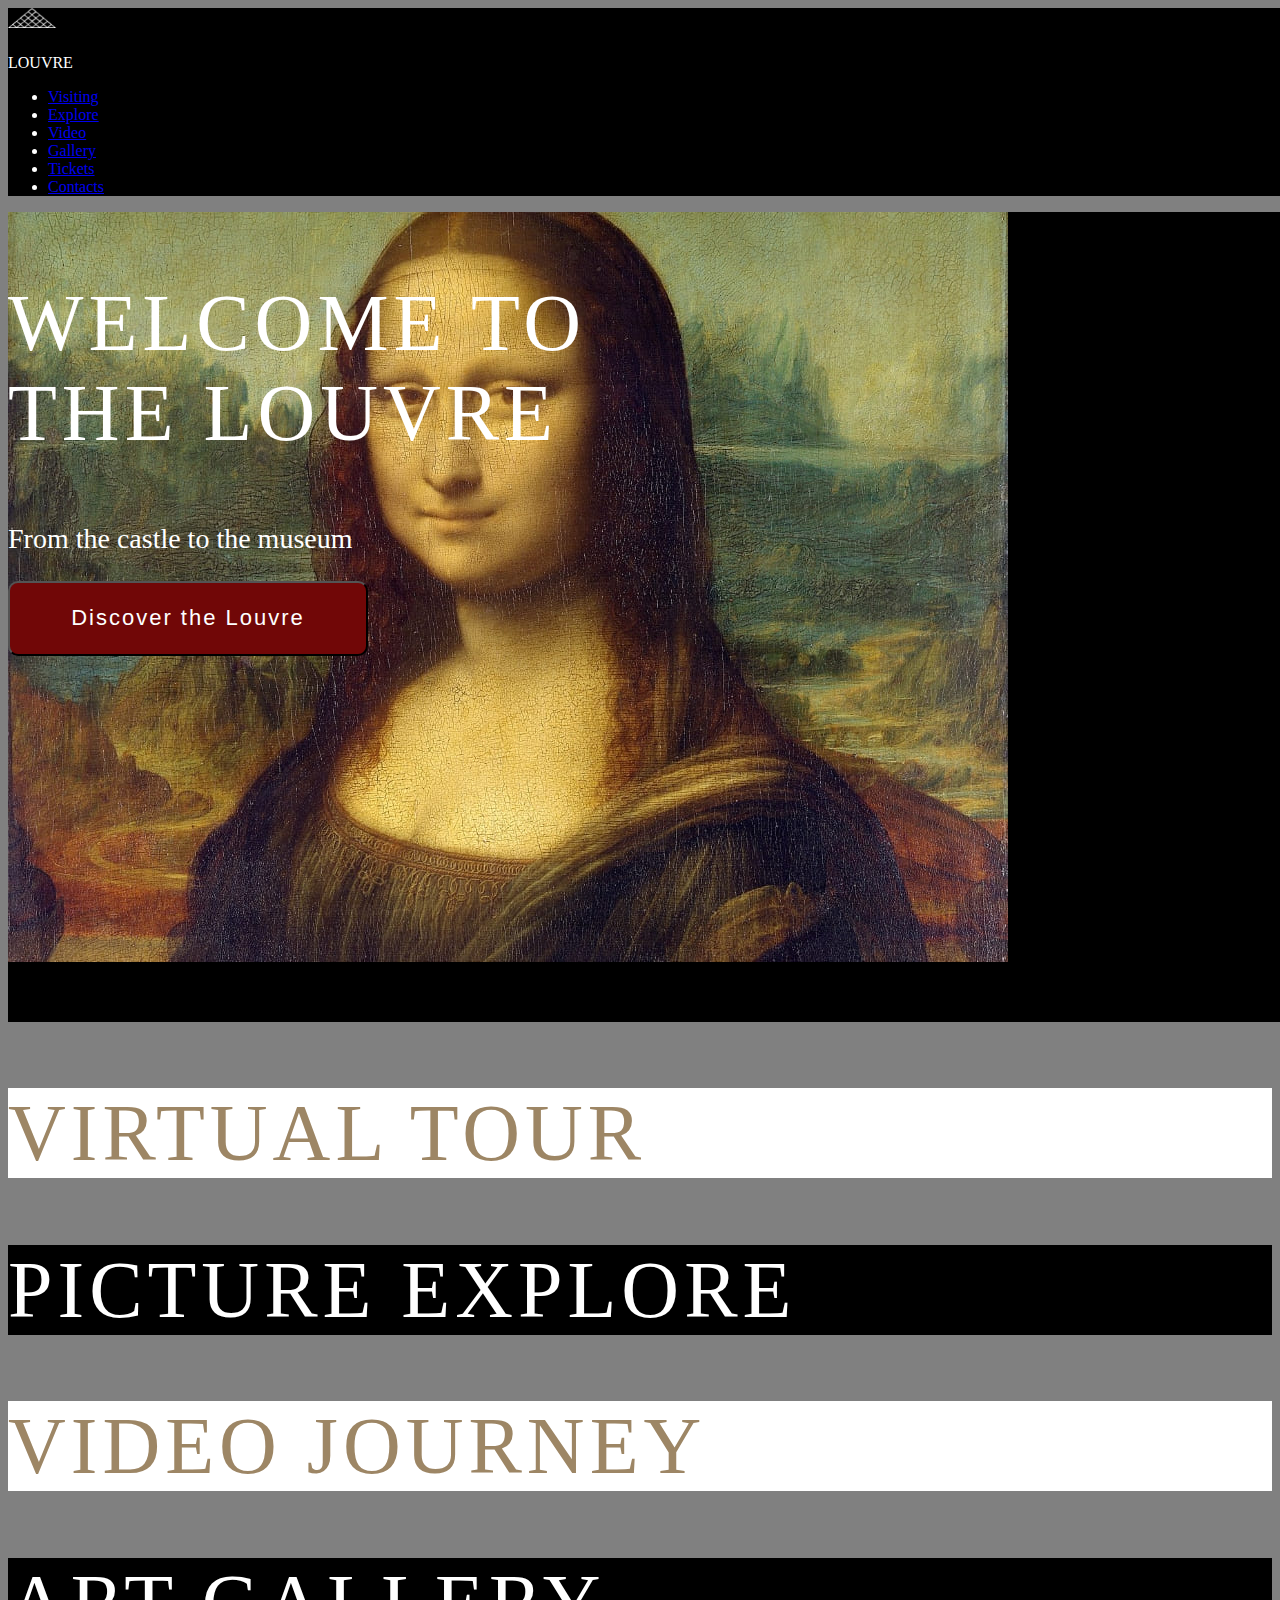
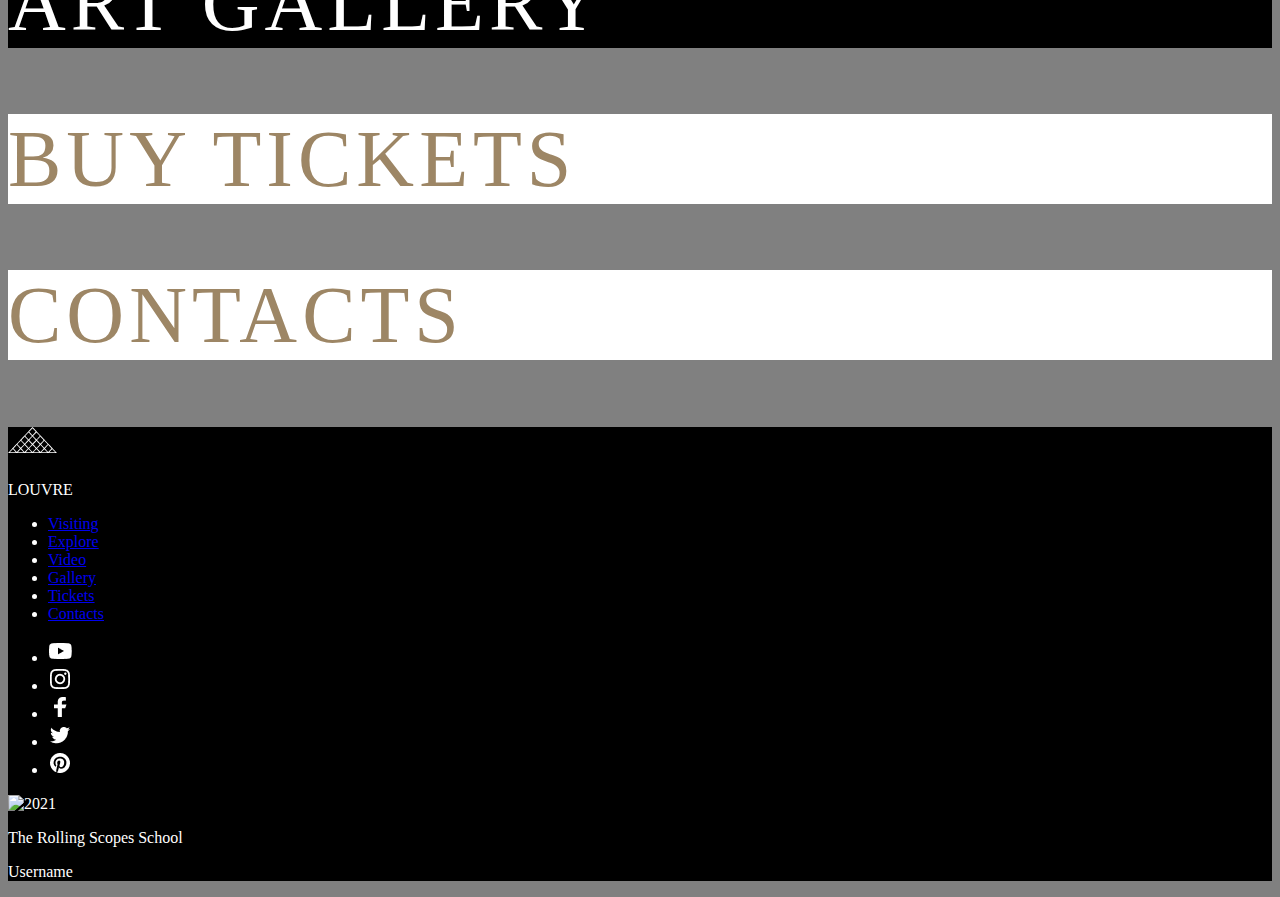
<file: Museum/index.html>
<!DOCTYPE html>
<html>
<head>
    <meta charset="UTF-8" />
    <title>Louvre</title>
    <link rel="icon" type="image/x-icon" href="assets/favicon.ico">
    <link rel="stylesheet" href="style.css">
</head>
<body>
    <div class="container">
        <header>
            <div class="left_header">
                <img src="assets/logo.png" alt="logo" height="26px" width="49px">
                    <p>LOUVRE</p>
            </div>
            <nav>
                <ul>
                <li><a href="#visiting">Visiting</a></li>
                <li><a href="#explore">Explore</a></li>
                <li><a href="#video">Video</a></li>
                <li><a href="#gallery">Gallery</a></li>
                <li><a href="#tickets">Tickets</a></li>
                <li><a href="#contacts">Contacts</a></li>
                </ul>
            </nav>
        </header>
        <main>
            <section id="welcome" class="black_bg">
                <div welcome_inner></div>
                <div class="welcome_inner_left">
                <h2 class="white_font">WELCOME TO THE LOUVRE</h2>
                <p class="text">From the castle to the museum</p>
                <button type="button" class="button">Discover the Louvre</button>
                </div>
                <div class="welcome_inner_right">
                    <img src="assets/img/welcome-slider/1.jpg" alt="Mona_Liza" width="1000px" height="750px">
                </div>
                </div>
            </section>
            <section id="visiting" class="white_bg">
                <h2 class="gold_font">VIRTUAL TOUR</h2>
            </section>
            <section id="explore" class="black_bg">
                <h2 class="white_font">PICTURE EXPLORE</h2>
            </section>
            <section id="video" class="white_bg">
                <h2 class="gold_font">VIDEO JOURNEY</h2>
            </section>
            <section id="gallery" class="black_bg">
                <h2 class="white_font">ART GALLERY</h2>
            </section>
            <section id="tickets" class="white_bg">
                <h2 class="gold_font">BUY TICKETS</h2>
            </section>
            <section id="contacts" class="white_bg">
                <h2 class="gold_font">CONTACTS</h2>
            </section>
        </main>
        <footer>
            <div class="upper_footer">
                <div class="logo">
                    <img src="assets/logo.png" alt="logo" height="34px" width="50px">
                    <p>LOUVRE</p>
                </div>
            <nav>
                <ul>
                <li><a href="#visiting">Visiting</a></li>
                <li><a href="#explore">Explore</a></li>
                <li><a href="#video">Video</a></li>
                <li><a href="#gallery">Gallery</a></li>
                <li><a href="#tickets">Tickets</a></li>
                <li><a href="#contacts">Contacts</a></li>
                </ul>
            </nav>
            <nav>
                <ul>
                    <li>
                        <a href="https://www.youtube.com/user/louvre"><img src="assets/youtube.png" alt="youtube" height="24px" width="24px"></a>
                    </li>
                    <li>
                        <a href="https://www.instagram.com/museelouvre/"><img src="assets/instagram.png" alt="instagram" height="24px" width="24px"></a>
                    </li>
                    <li>
                        <a href="https://www.facebook.com/museedulouvre"><img src="assets/facebook.png" alt="facebook" height="24px" width="24px"></a>
                    </li>
                    <li>
                        <a href="http://twitter.com/museelouvre"><img src="assets/tweeter.png" alt="tweeter" height="24px" width="24px"></a>
                    </li>
                    <li>
                        <a href="https://www.pinterest.fr/museedulouvre/"><img src="assets/pinterest.png" alt="pinterest" height="24px" width="24px"></a>
                    </li>
                </ul>
            </nav>
            </div>
            <div class="lower_footer">
                <p><img href="assets/© 2021.png" alt="2021" width="82px" height="22px"></p>
                <p>The Rolling Scopes School</p>
                <p>Username</p>
            </div>
        </footer>
        
    </div>
    
</body>
</html>
</file>
<file: Museum/style.css>
body {
    background-color: gray;
}

.container {
    width: 1920px;
    margin: 0 auto;
}

header {
    background-color: black;
    width: 1920px;
    color: white;
}

h2 {
    font: Forum, serif;
    color: #ffffff;
    font-weight: 400;
    font-size: 80px;
    line-height: 90px;
    letter-spacing: 5px;
}

.white_font {
    color: white;
}

.gold_font {
    color: #9D8665;
}

.black_bg {
    background-color: black;
    color: white;
}

.white_bg {
    background-color: #ffffff;
    color: #9D8665;
}

.welcome_inner {
    width: 1440px;
    height: 810px;
    display: flex;
    flex-direction: row;
    flex-wrap: nowrap;
    justify-content: space-between;
    position: relative;
    align-items: end;
    justify-items: last baseline;
}

.welcome_inner_left {
    width: 598px;
    height: 388px;
    position: absolute;
}

.welcome_inner_right {
    width: 1000px;
    height: 810px;
    align-self: end;
}

.text {
    font: Roboto, sans-serif;
    font-weight: 300;
    font-size: 28px;
    line-height: 100%;
    letter-spacing: 2pxS;
}

.button {
    background-color: #710707;
    width: 360px;
    height: 75px;
    border-radius: 10px;
    font: Roboto, sans-serif;
    font-weight: 300;
    font-size: 22px;
    line-height: 100%;
    letter-spacing: 2px;
    color: white;
}

footer {
    background-color: black;
    color: #ffffff;
}
</file>
